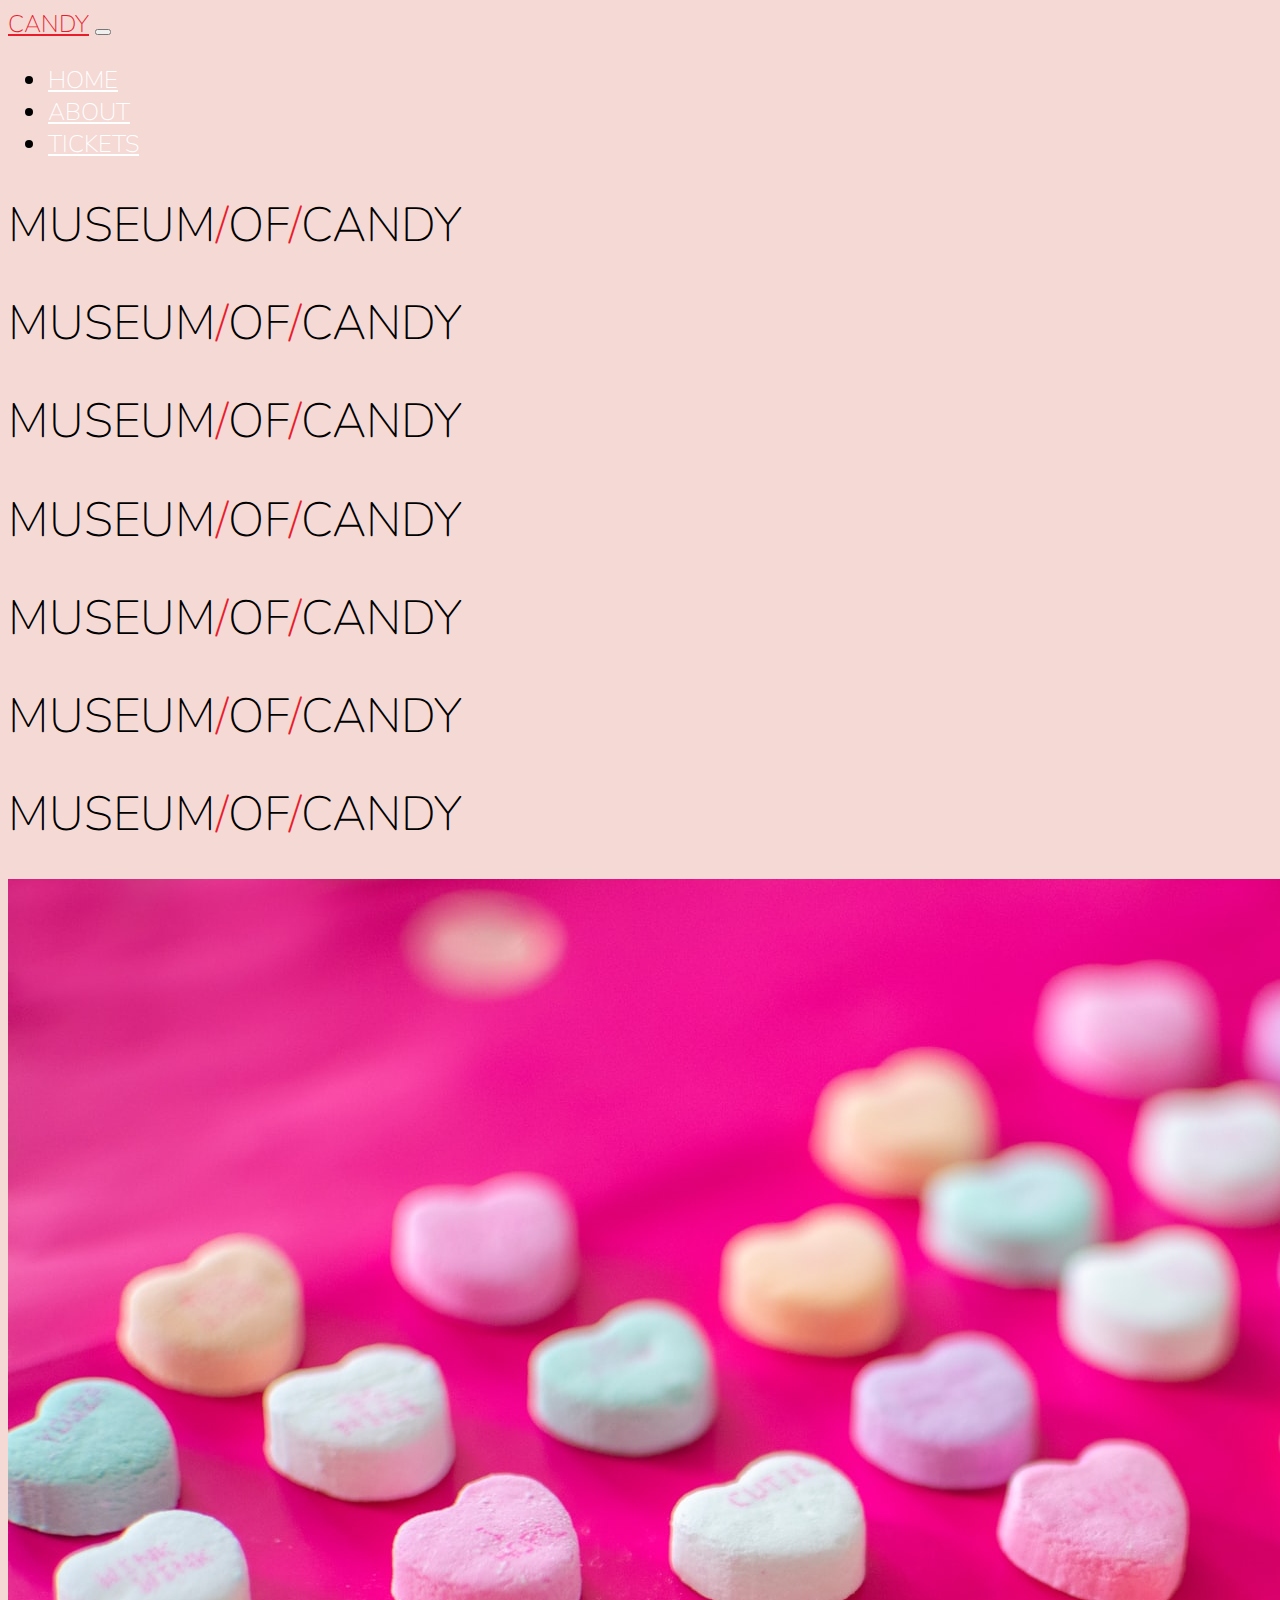
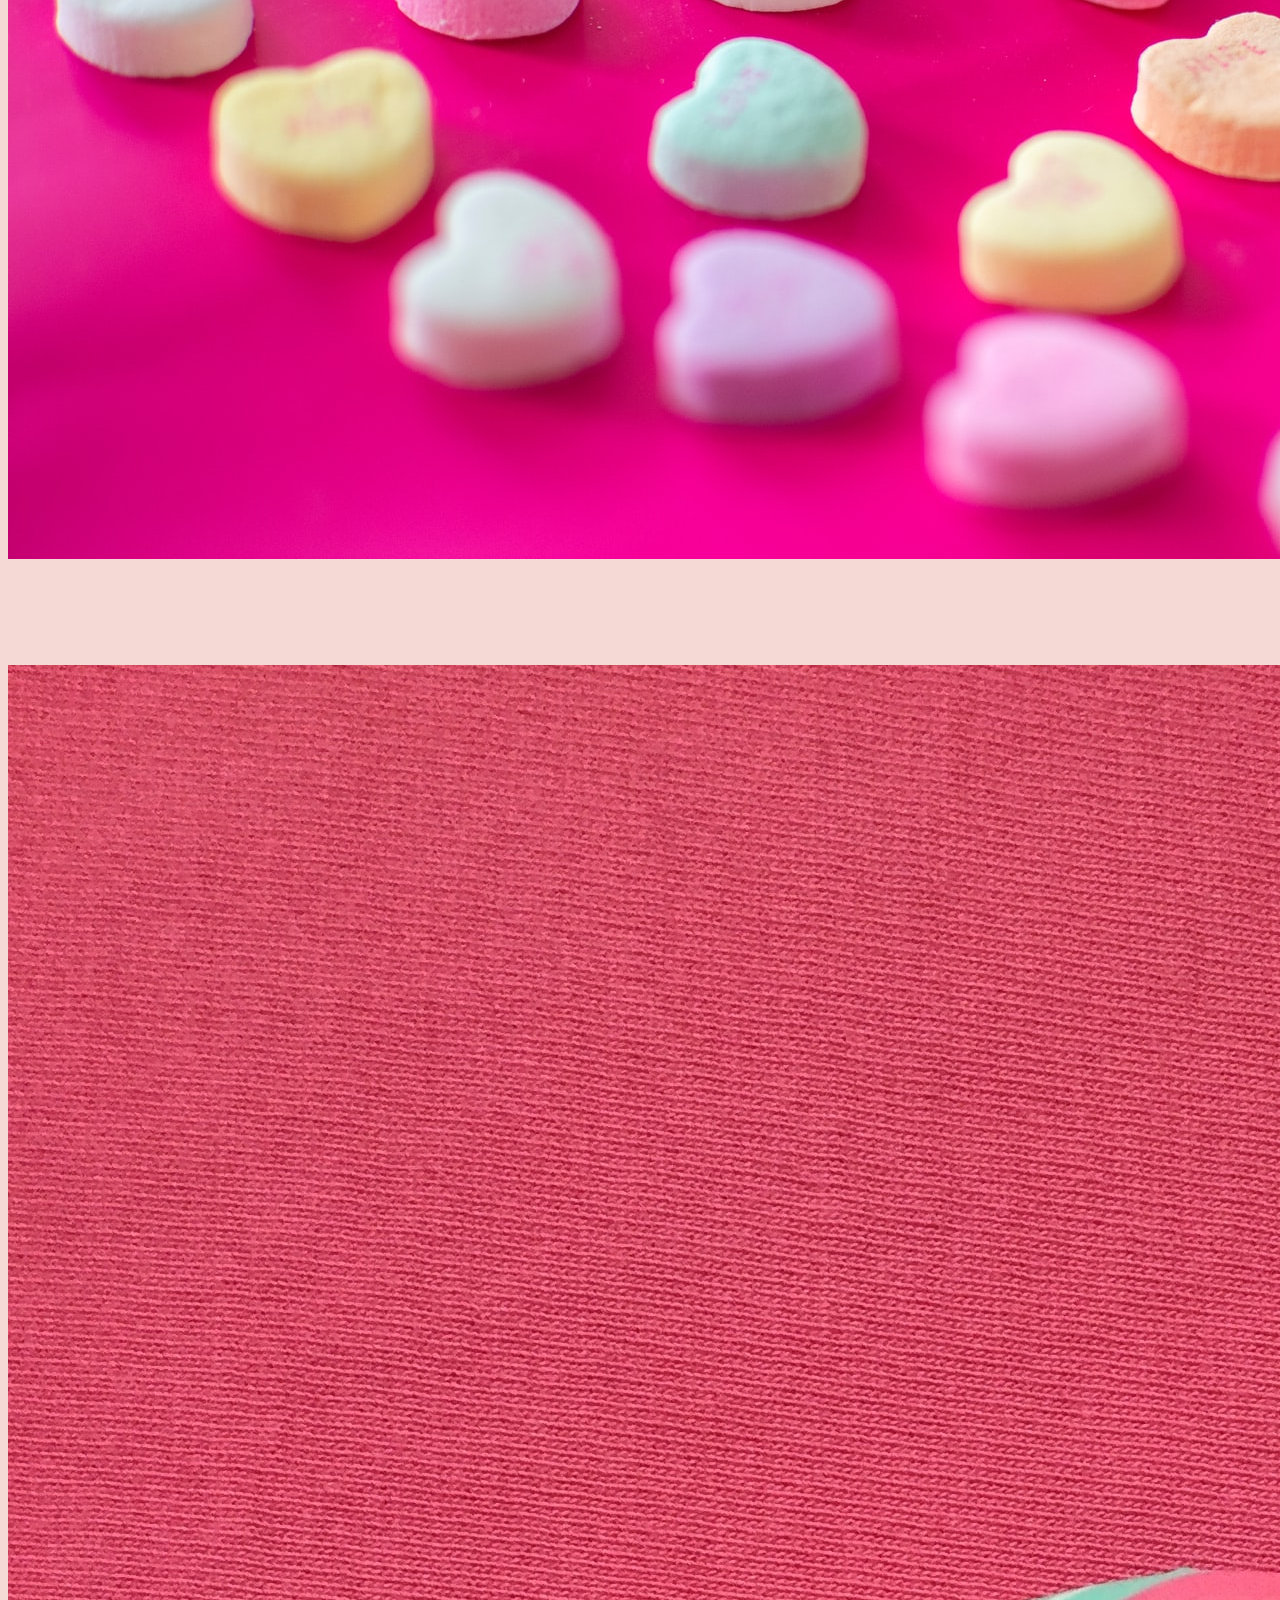
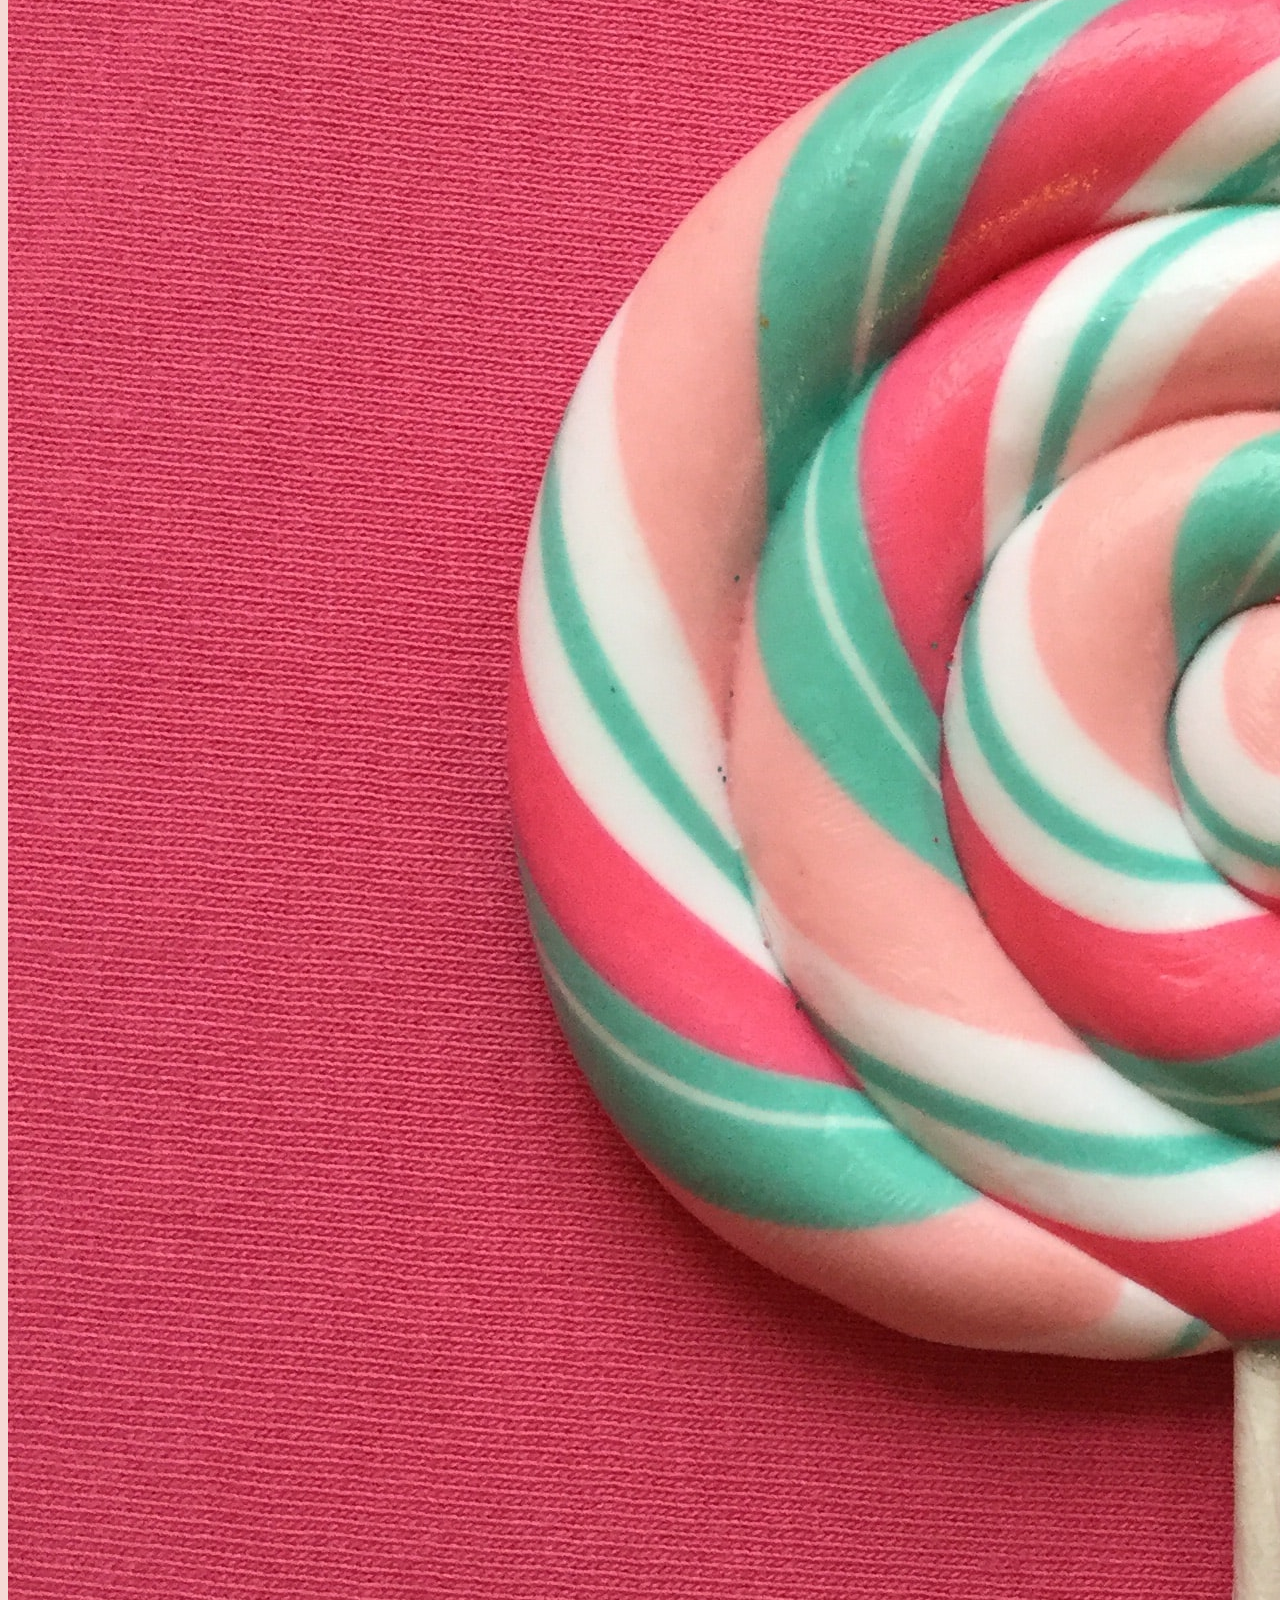
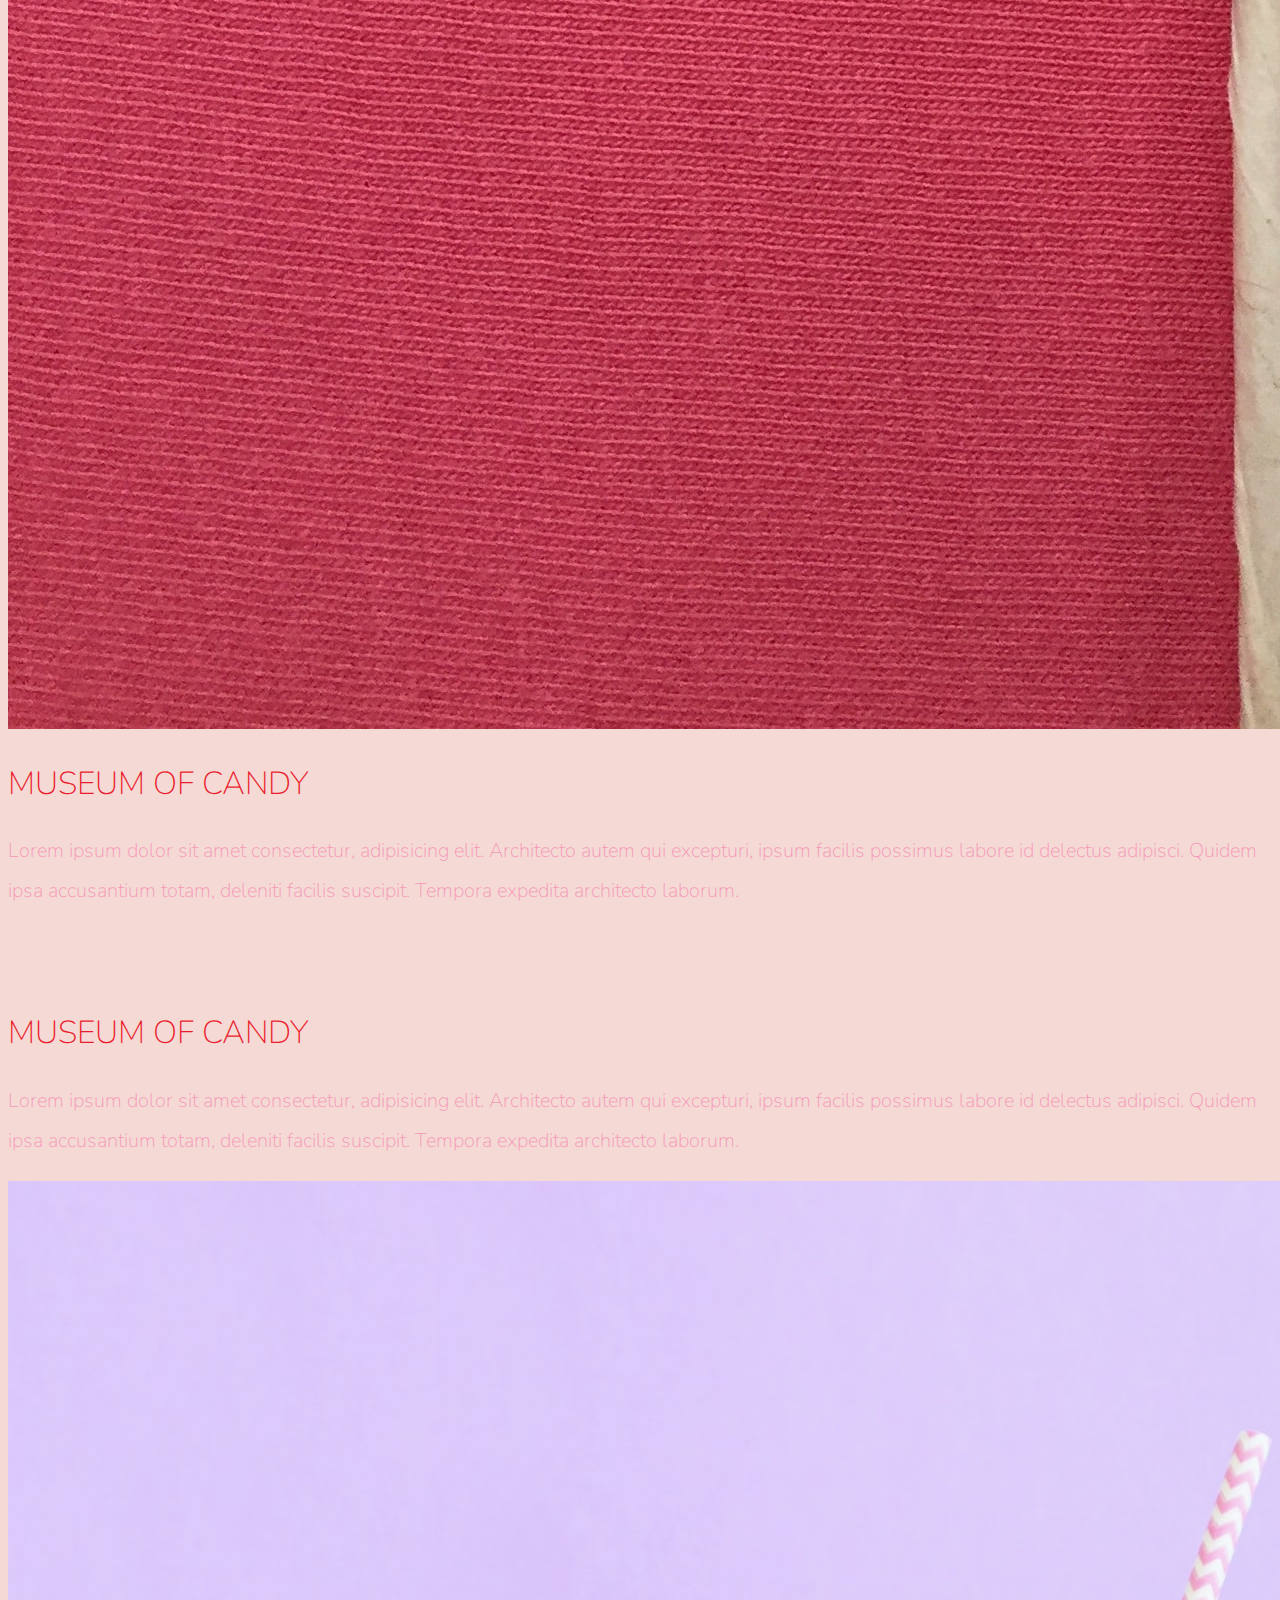
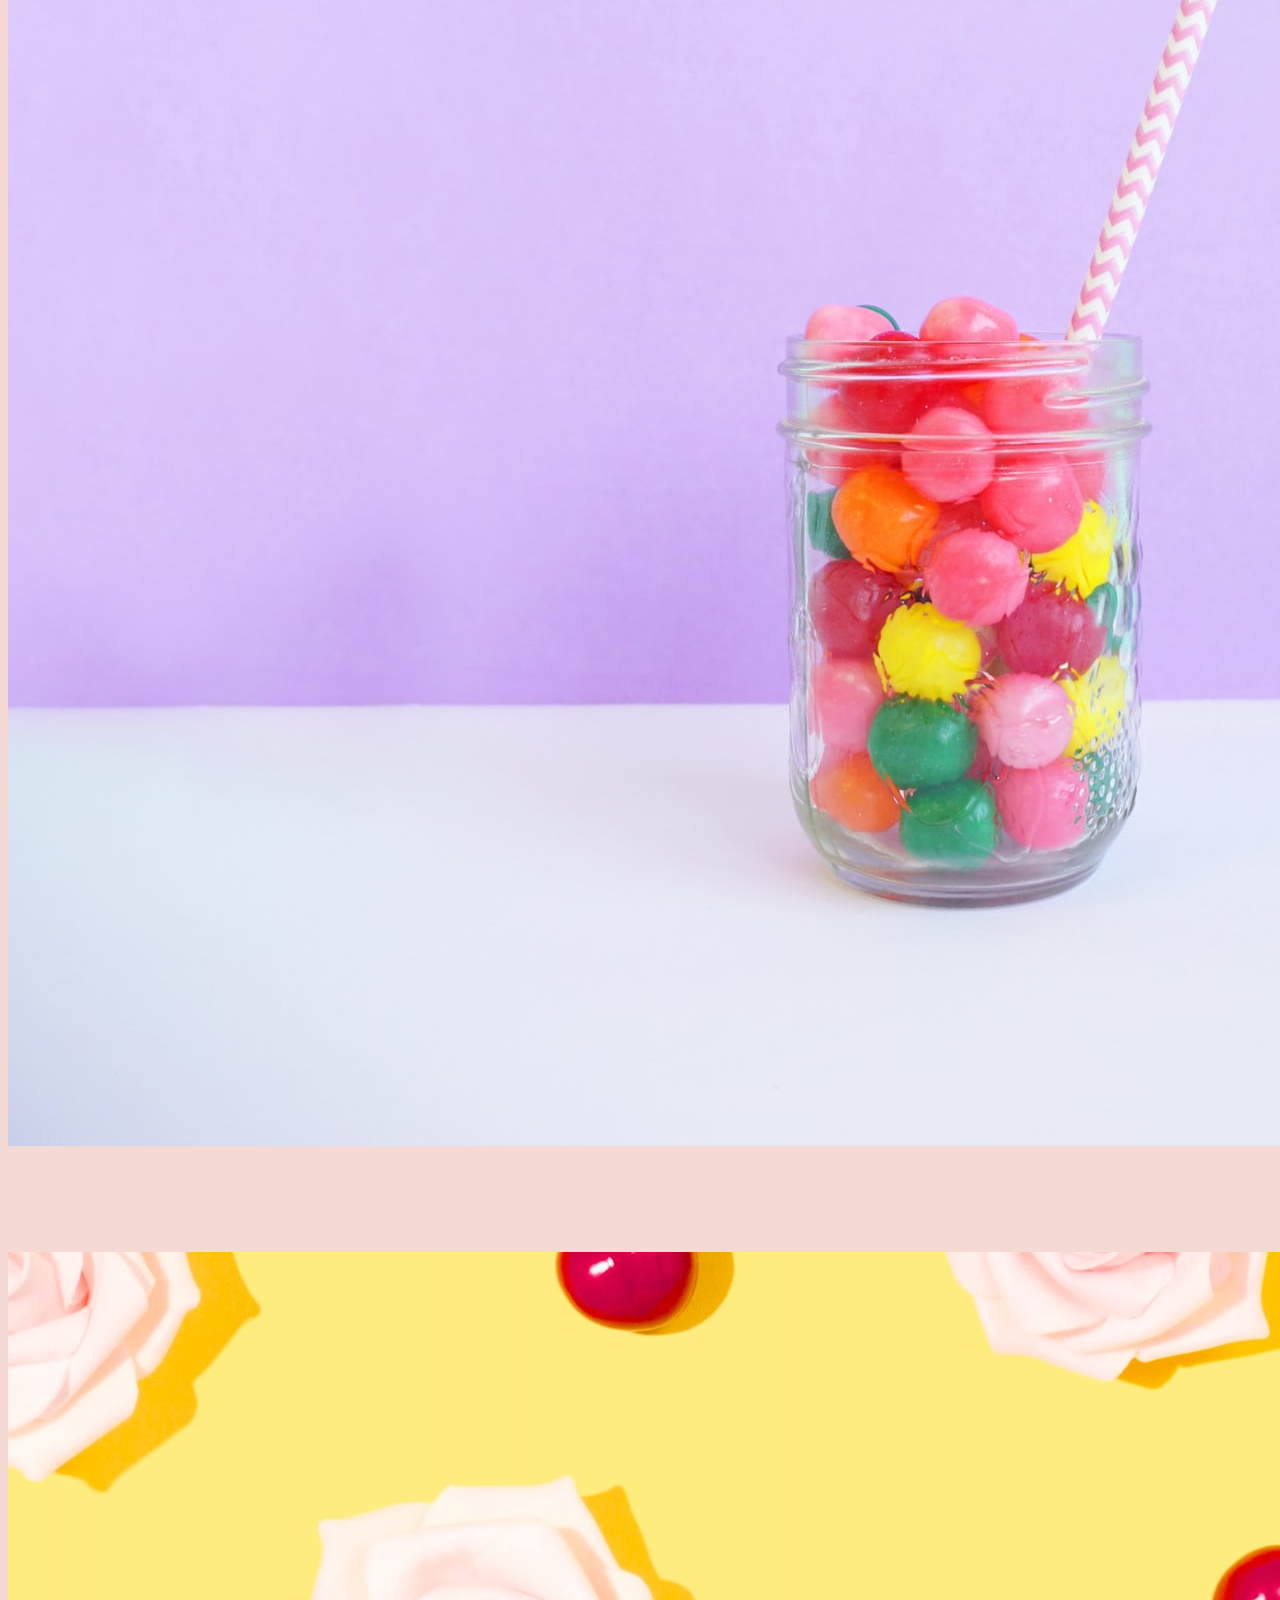
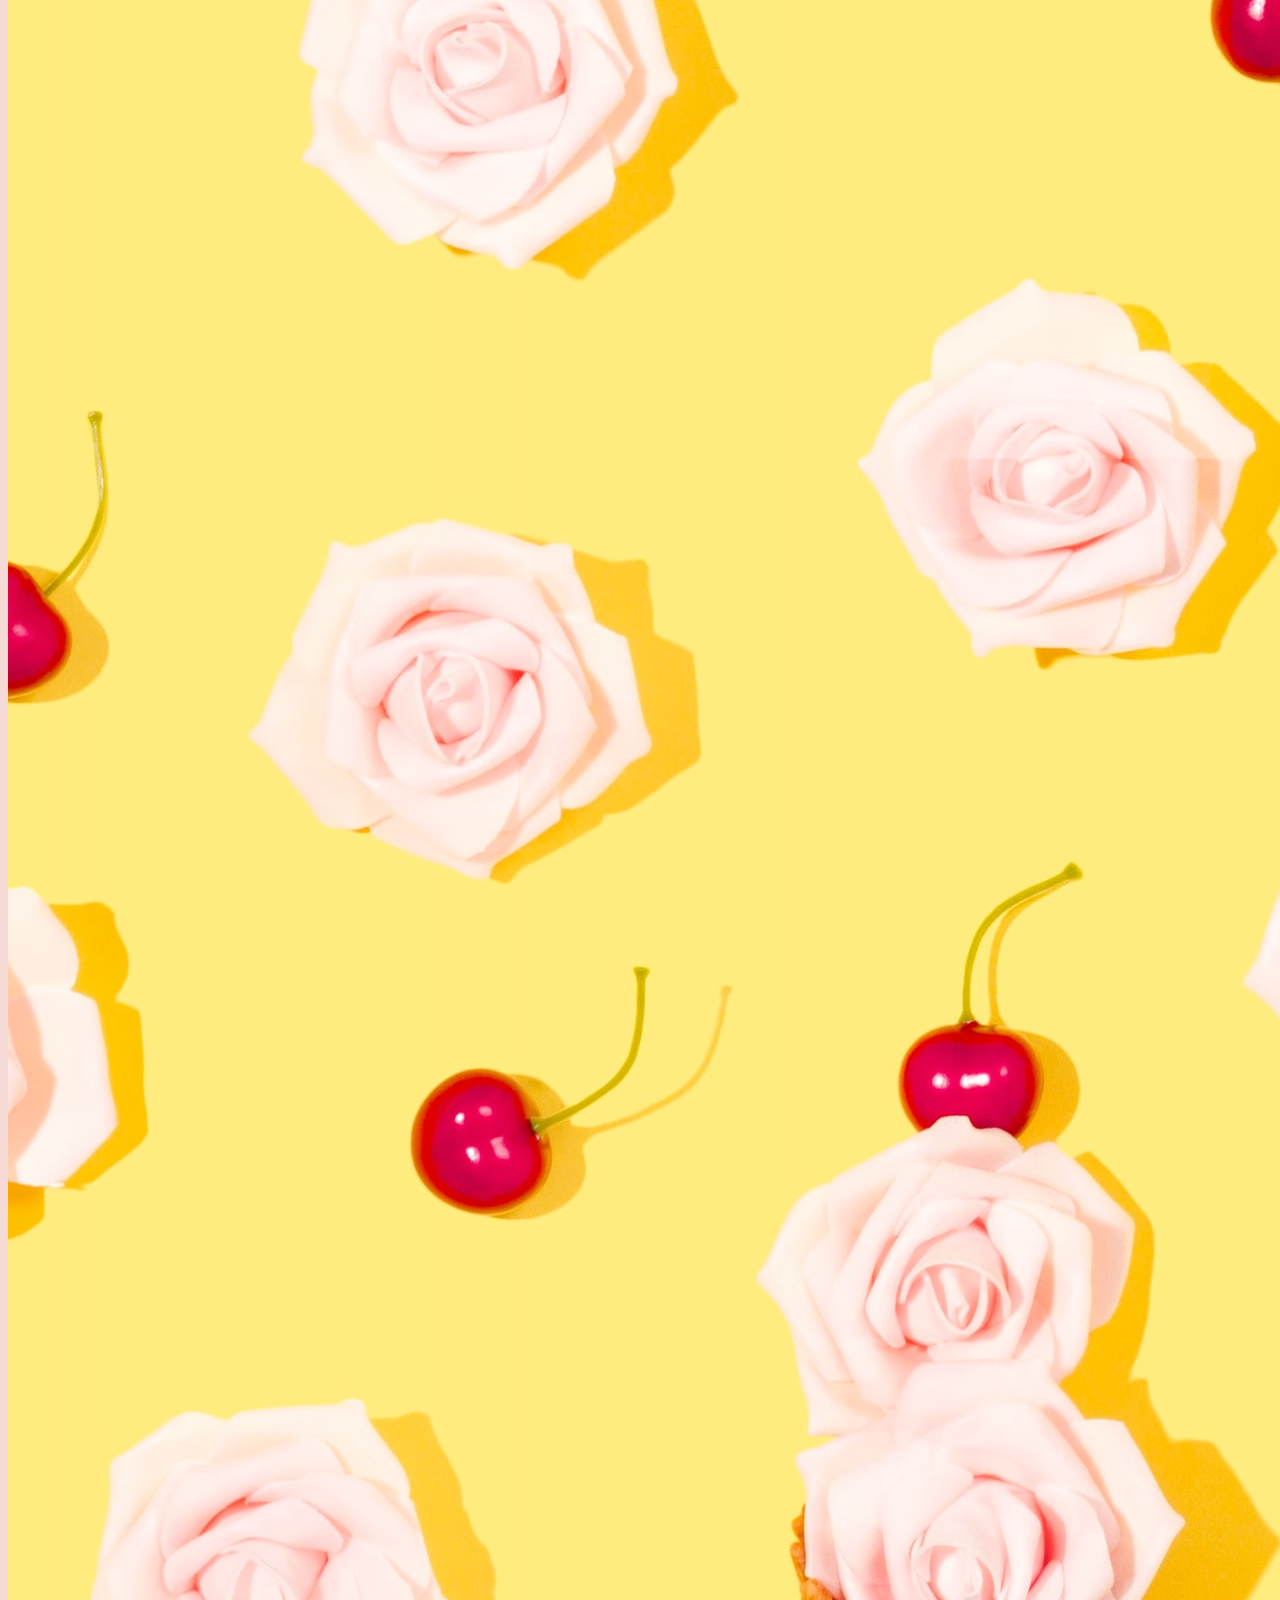
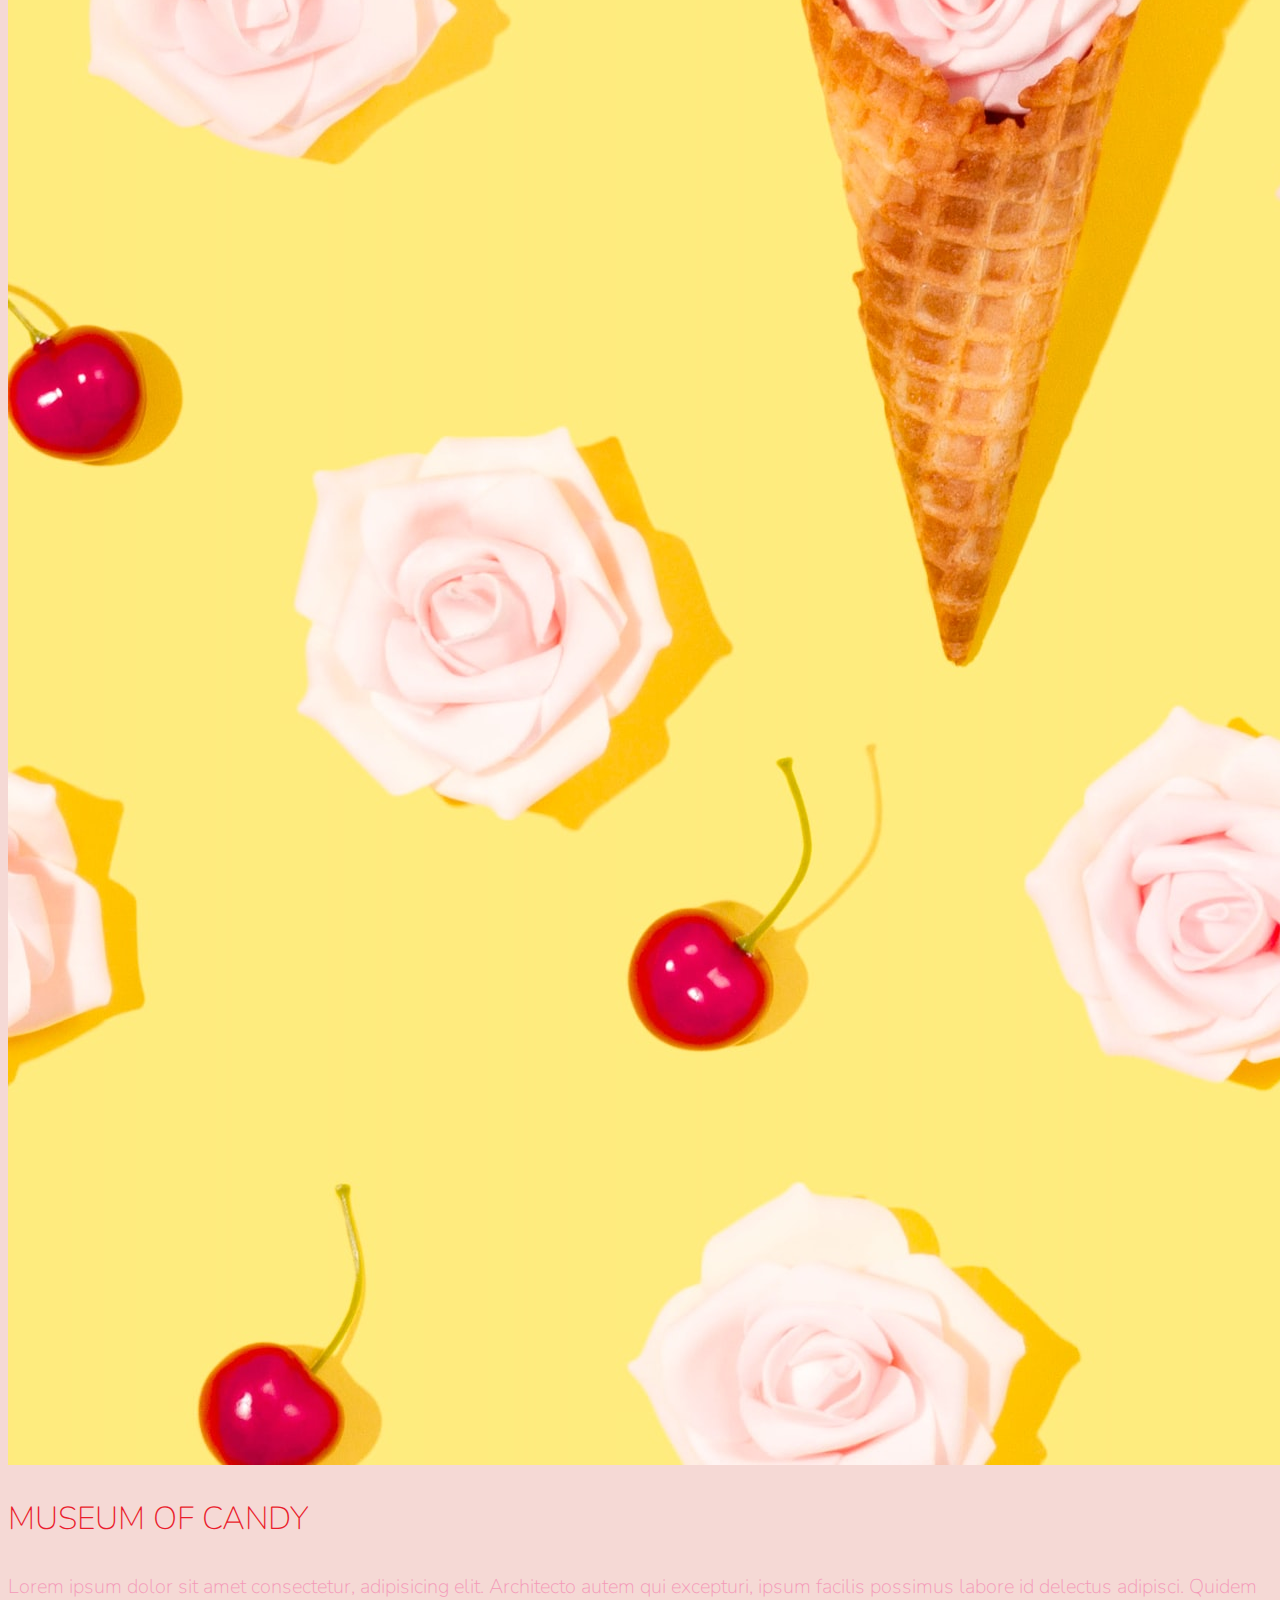
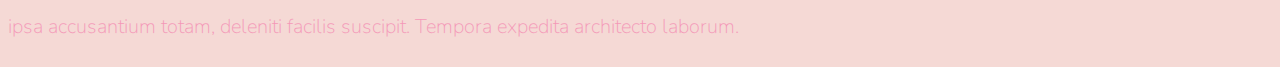
<file: index.html>
<!DOCTYPE html>
<html lang="en">
  <head>
    <meta charset="UTF-8" />
    <meta http-equiv="X-UA-Compatible" content="IE=edge" />
    <meta name="viewport" content="width=device-width, initial-scale=1.0" />
    <link
      href="https://fonts.googleapis.com/css2?family=Nunito+Sans:ital,wght@1,300&family=Nunito:wght@300&display=swap"
      rel="stylesheet"
    />

    <link
      rel="stylesheet"
      href="https://cdn.jsdelivr.net/npm/bootstrap@4.6.2/dist/css/bootstrap.min.css"
      integrity="sha384-xOolHFLEh07PJGoPkLv1IbcEPTNtaed2xpHsD9ESMhqIYd0nLMwNLD69Npy4HI+N"
      crossorigin="anonymous"
    />

    <link rel="stylesheet" href="style.css" />
    <title>museum of candy</title>
  </head>
  <body>
    <nav
      id="mainnavbar"
      class="navbar navbar-expand-md navbar-dark py=0 fixed-top"
    >
      <a class="navbar-brand" href="#">CANDY</a>
      <button
        class="navbar-toggler"
        type="button"
        data-toggle="collapse"
        data-target="#navlinks"
        aria-label="Toggle navigation"
      >
        <span class="navbar-toggler-icon"></span>
      </button>
      <div class="collapse navbar-collapse" id="navlinks">
        <ul class="navbar-nav">
          <li class="nav-item">
            <a class="nav-link" href="#">HOME</a>
          </li>
          <li class="nav-item">
            <a class="nav-link" href="#">ABOUT</a>
          </li>
          <li class="nav-item">
            <a class="nav-link" href="#">TICKETS</a>
          </li>
        </ul>
      </div>
    </nav>
    <section class="container-fluid px-0">
      <div class="row align-items-center">
        <div class="col-lg-6">
          <div
            id="heading"
            class="text-white text-center d-none d-lg-block mt-5"
          >
            <h1 class="">MUSEUM<span>/</span>OF<span>/</span>CANDY</h1>
            <h1 class="">MUSEUM<span>/</span>OF<span>/</span>CANDY</h1>
            <h1 class="">MUSEUM<span>/</span>OF<span>/</span>CANDY</h1>
            <h1 class="">MUSEUM<span>/</span>OF<span>/</span>CANDY</h1>
            <h1 class="">MUSEUM<span>/</span>OF<span>/</span>CANDY</h1>
            <h1 class="">MUSEUM<span>/</span>OF<span>/</span>CANDY</h1>
            <h1 class="">MUSEUM<span>/</span>OF<span>/</span>CANDY</h1>
          </div>
        </div>
        <div class="col-lg-6">
          <img class="img-fluid" src="first.jpg" alt="" />
        </div>
      </div>
    </section>

    <section class="container-fluid px-0">
      <div class="row align-items-center content">
        <div class="col-md-6 order-2 order-md-1">
          <img src="second.jpg" alt="" class="img-fluid" />
        </div>
        <div class="col-md-6 text-center order-1 order-md-2">
          <div class="row justify-content-center">
            <div class="col-10 col-lg-8 Tempora">
              <h2>MUSEUM OF CANDY</h2>
              <p>
                Lorem ipsum dolor sit amet consectetur, adipisicing elit.
                Architecto autem qui excepturi, ipsum facilis possimus labore id
                delectus adipisci. Quidem ipsa accusantium totam, deleniti
                facilis suscipit. Tempora expedita architecto laborum.
              </p>
            </div>
          </div>
        </div>
      </div>

      <div class="row align-items-center content">
        <div class="col-md-6 text-center">
          <div class="row justify-content-center">
            <div class="col-10 col-lg-8 Tempora">
              <h2>MUSEUM OF CANDY</h2>
              <p>
                Lorem ipsum dolor sit amet consectetur, adipisicing elit.
                Architecto autem qui excepturi, ipsum facilis possimus labore id
                delectus adipisci. Quidem ipsa accusantium totam, deleniti
                facilis suscipit. Tempora expedita architecto laborum.
              </p>
            </div>
          </div>
        </div>
        <div class="col-md-6">
          <img src="third.jpg" alt="" class="img-fluid" />
        </div>
      </div>

      <div class="row align-items-center content">
        <div class="col-md-6 order-2 order-md-1">
          <img src="fourth.jpg" alt="" class="img-fluid" />
        </div>
        <div class="col-md-6 text-center order-1 order-md-2">
          <div class="row justify-content-center">
            <div class="col-10 col-lg-8 Tempora">
              <h2>MUSEUM OF CANDY</h2>
              <p>
                Lorem ipsum dolor sit amet consectetur, adipisicing elit.
                Architecto autem qui excepturi, ipsum facilis possimus labore id
                delectus adipisci. Quidem ipsa accusantium totam, deleniti
                facilis suscipit. Tempora expedita architecto laborum.
              </p>
            </div>
          </div>
        </div>
      </div>
    </section>

    <script
      src="https://cdn.jsdelivr.net/npm/jquery@3.5.1/dist/jquery.slim.min.js"
      integrity="sha384-DfXdz2htPH0lsSSs5nCTpuj/zy4C+OGpamoFVy38MVBnE+IbbVYUew+OrCXaRkfj"
      crossorigin="anonymous"
    ></script>
    <script
      src="https://cdn.jsdelivr.net/npm/popper.js@1.16.1/dist/umd/popper.min.js"
      integrity="sha384-9/reFTGAW83EW2RDu2S0VKaIzap3H66lZH81PoYlFhbGU+6BZp6G7niu735Sk7lN"
      crossorigin="anonymous"
    ></script>
    <script
      src="https://cdn.jsdelivr.net/npm/bootstrap@4.6.2/dist/js/bootstrap.min.js"
      integrity="sha384-+sLIOodYLS7CIrQpBjl+C7nPvqq+FbNUBDunl/OZv93DB7Ln/533i8e/mZXLi/P+"
      crossorigin="anonymous"
    ></script>
  </body>
</html>
</file>
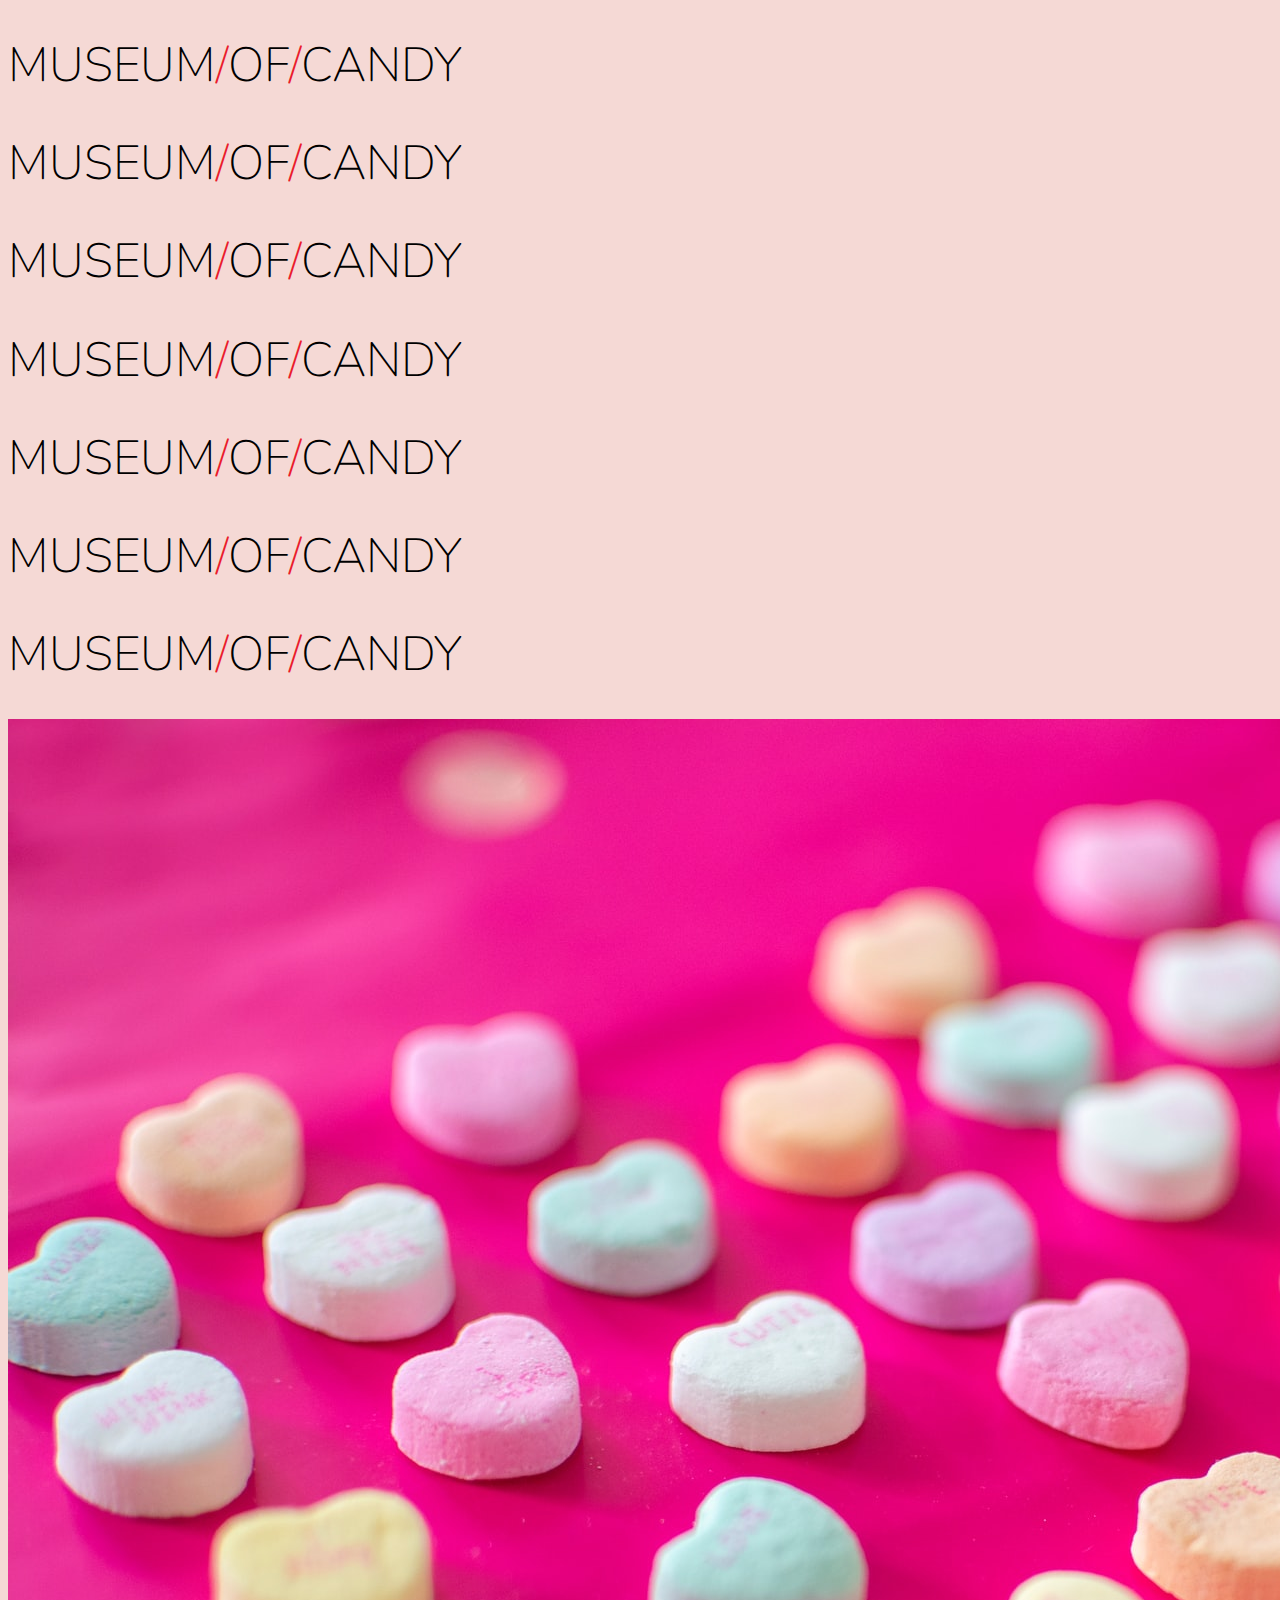
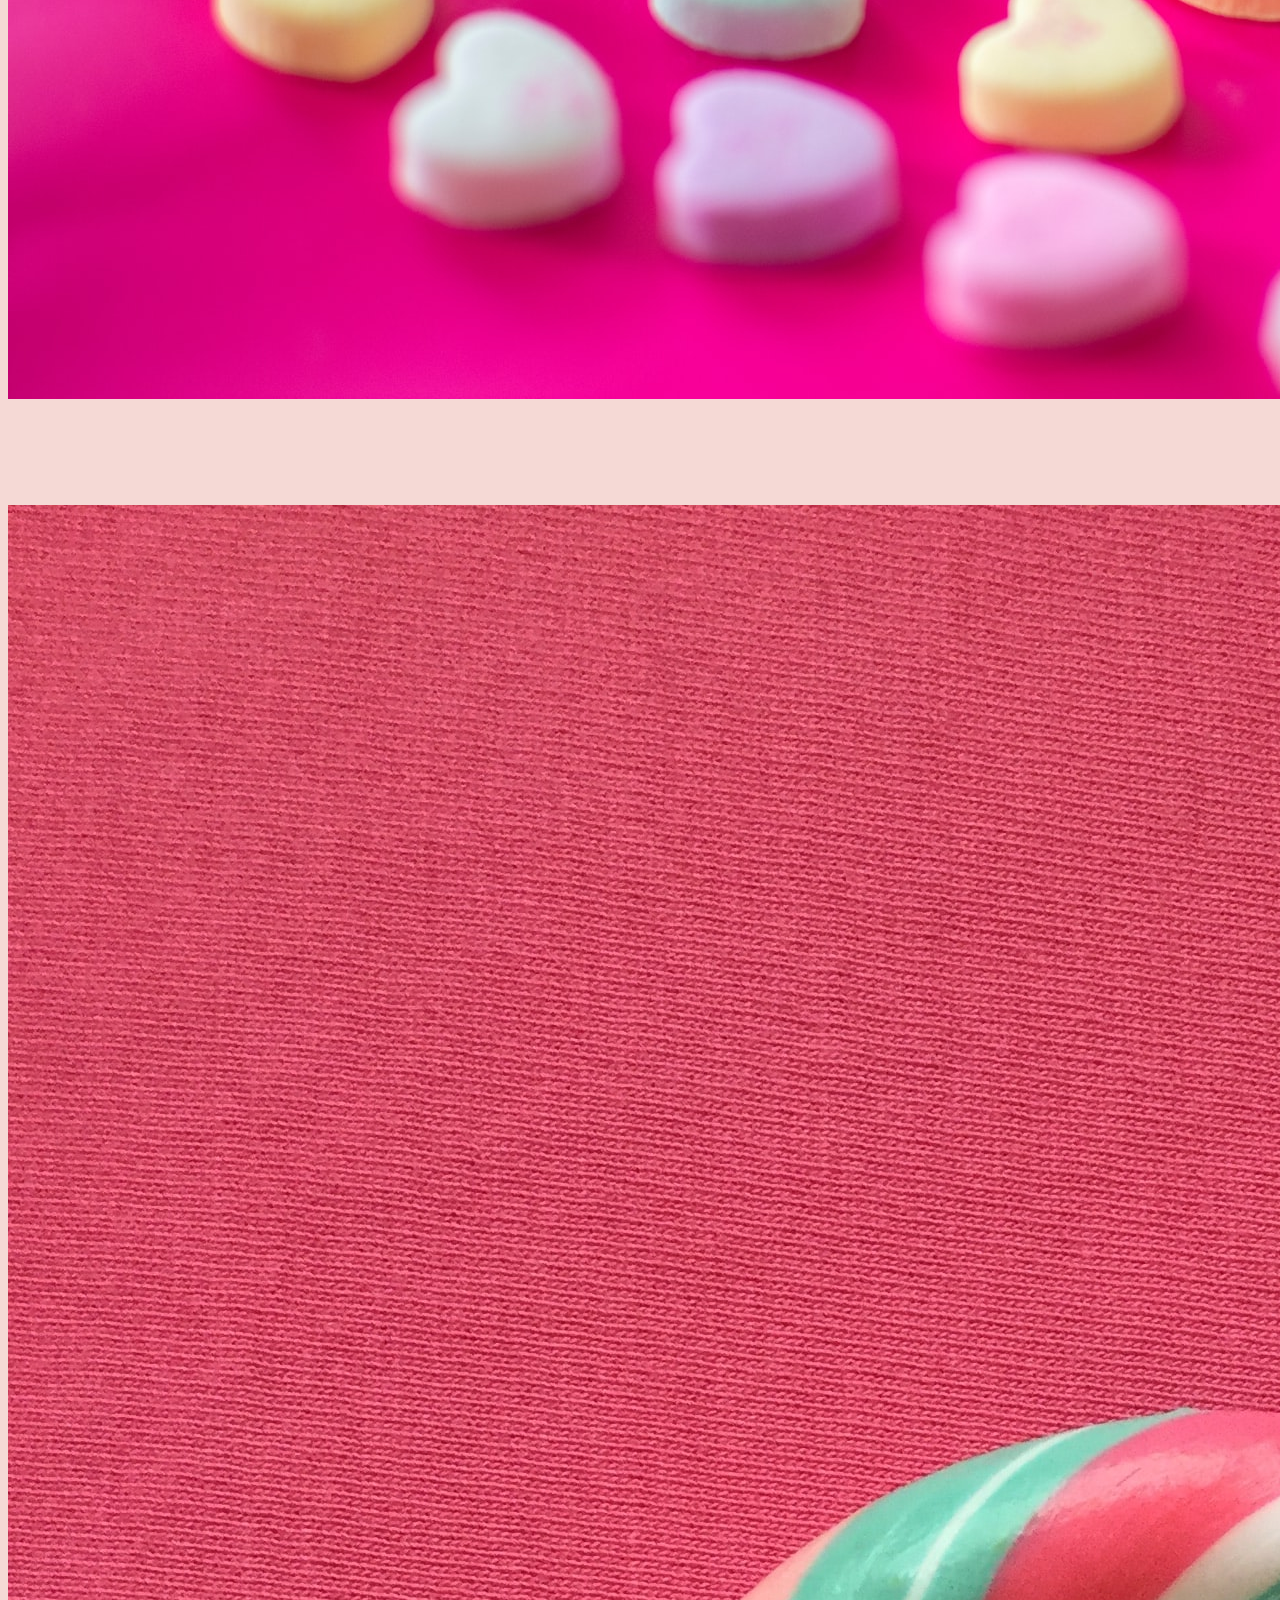
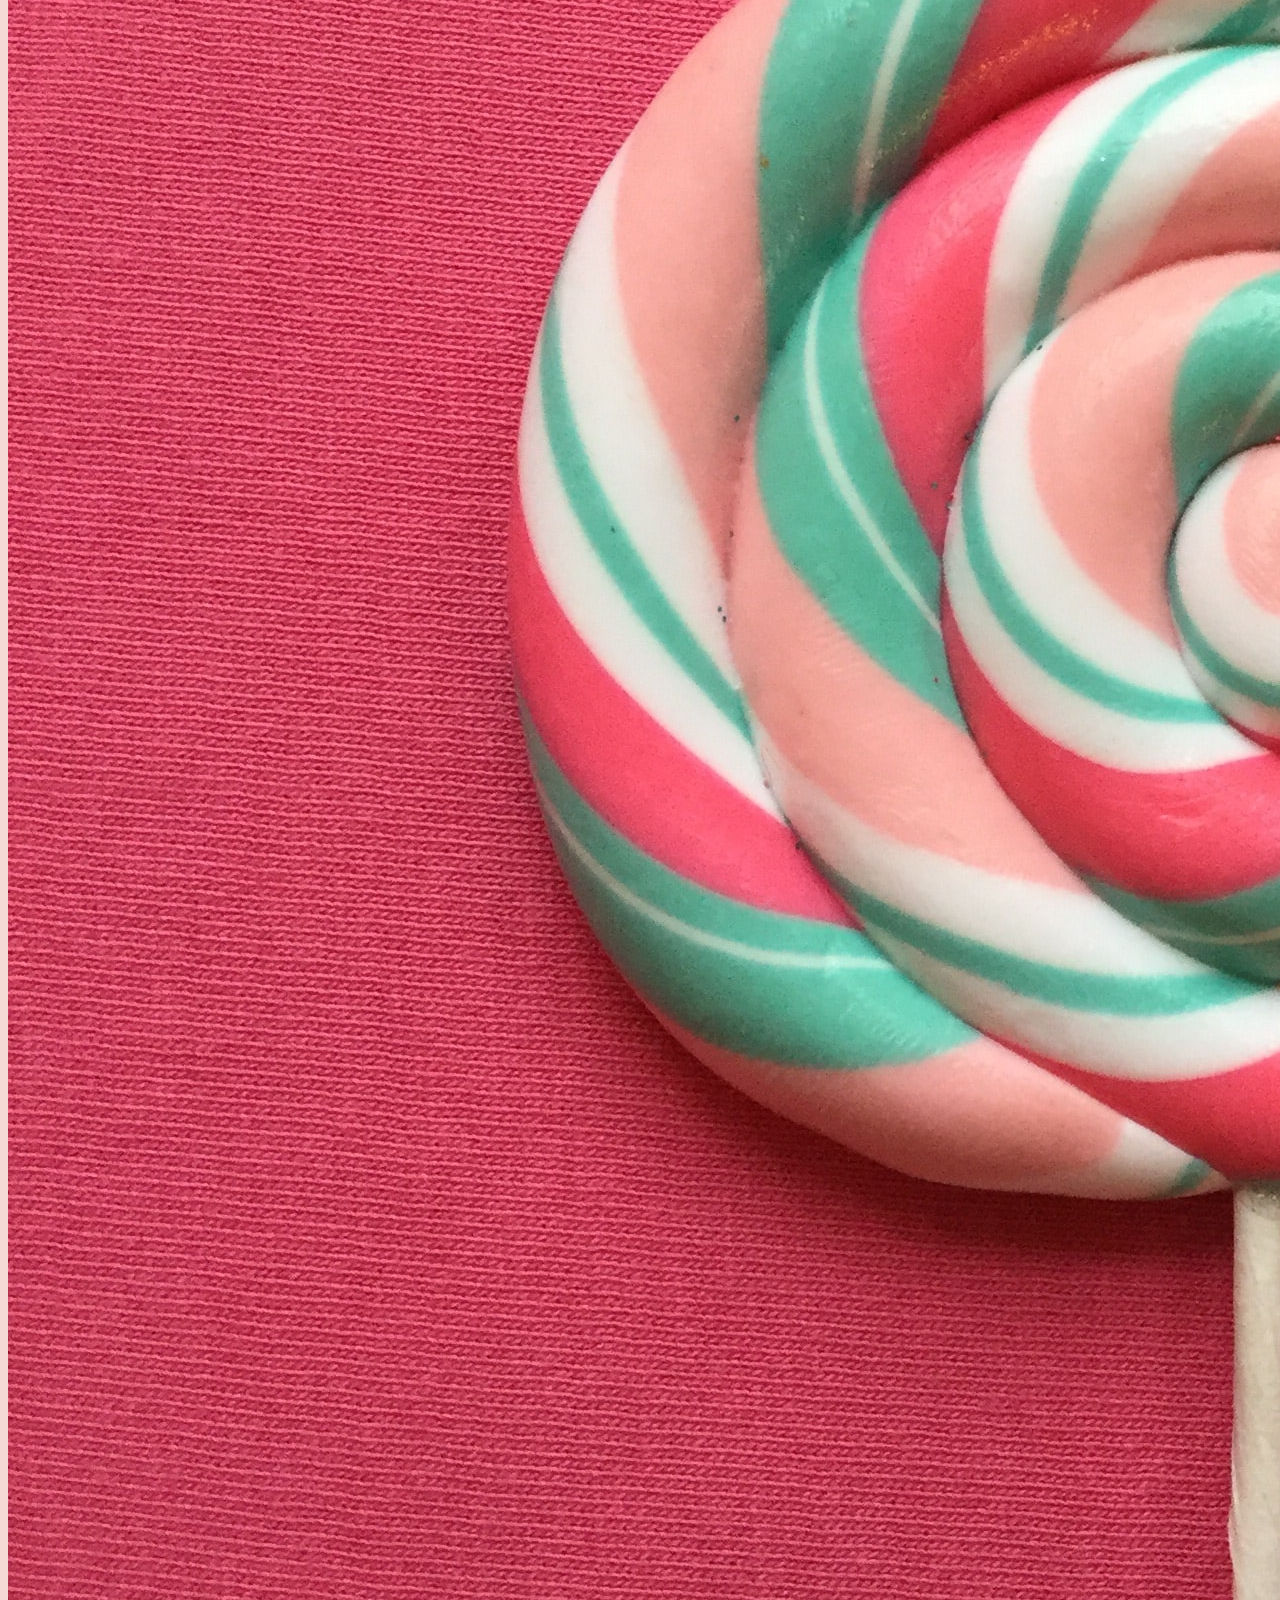
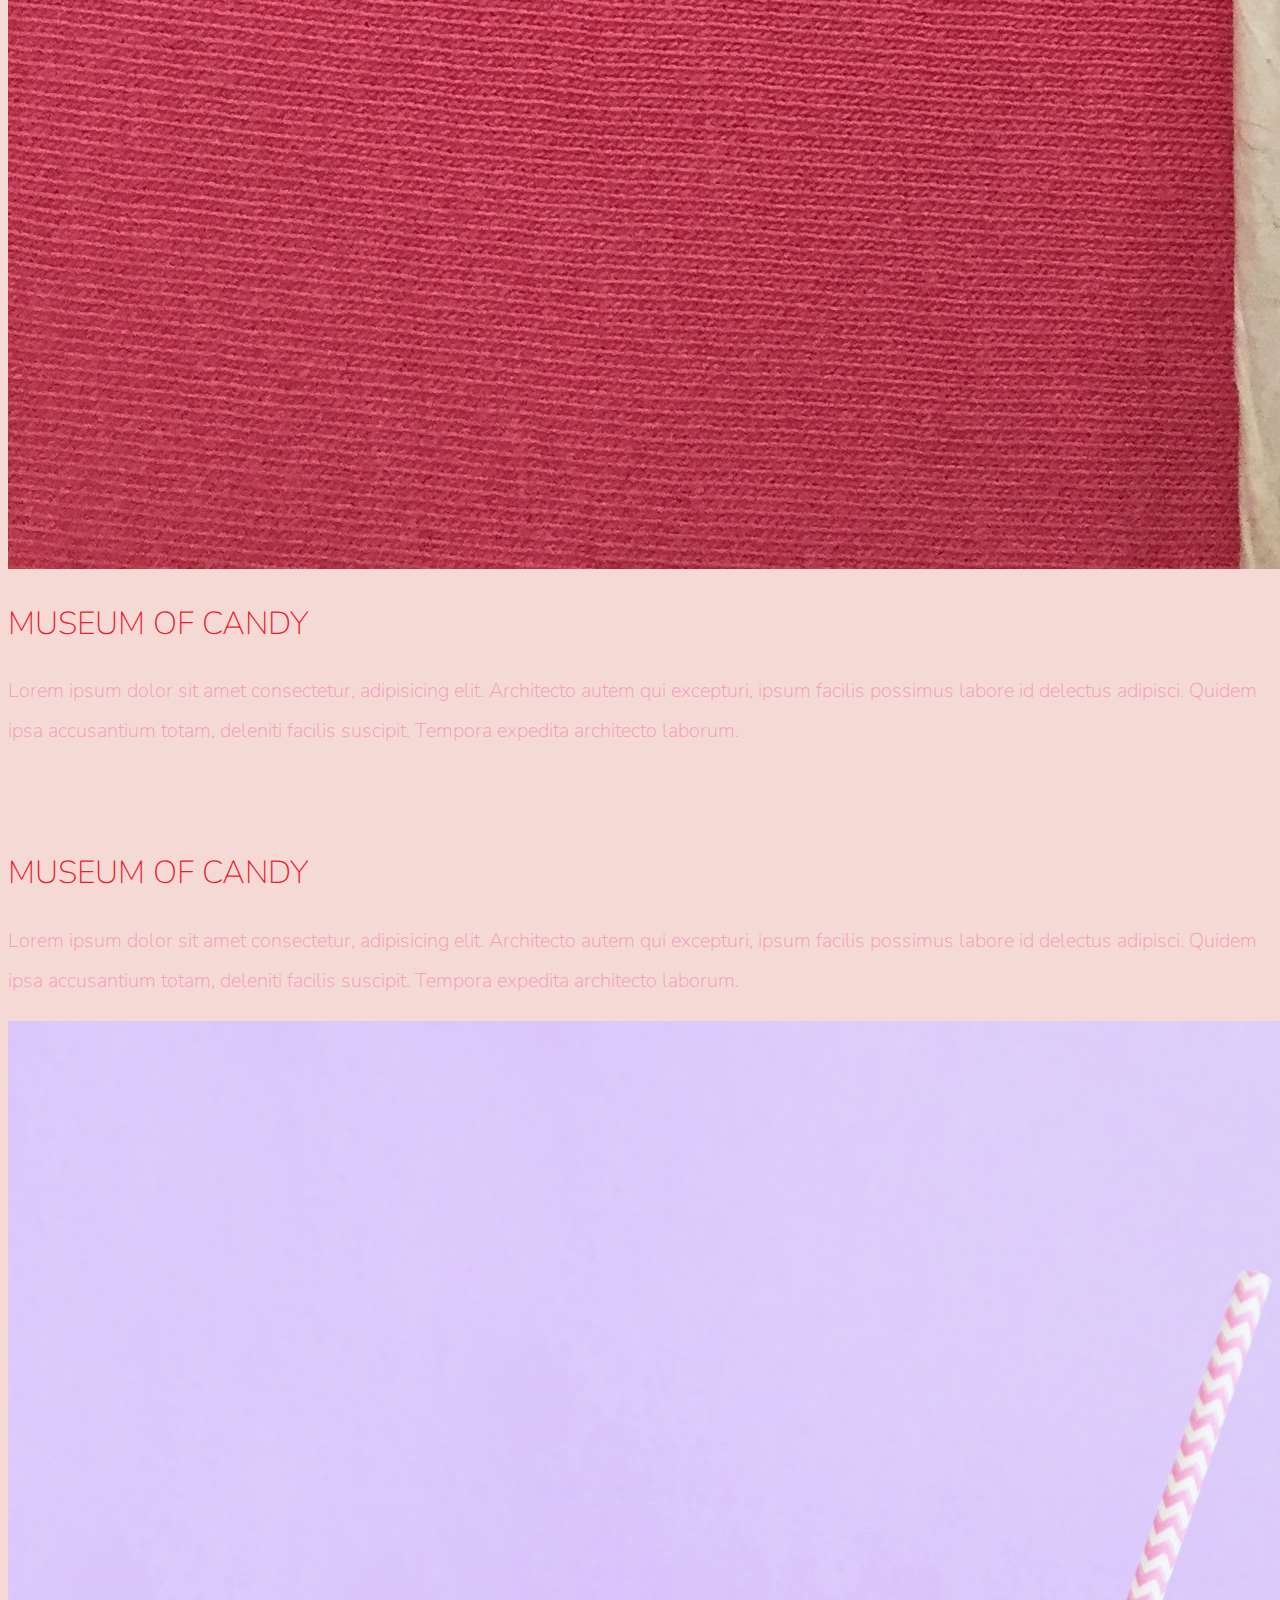
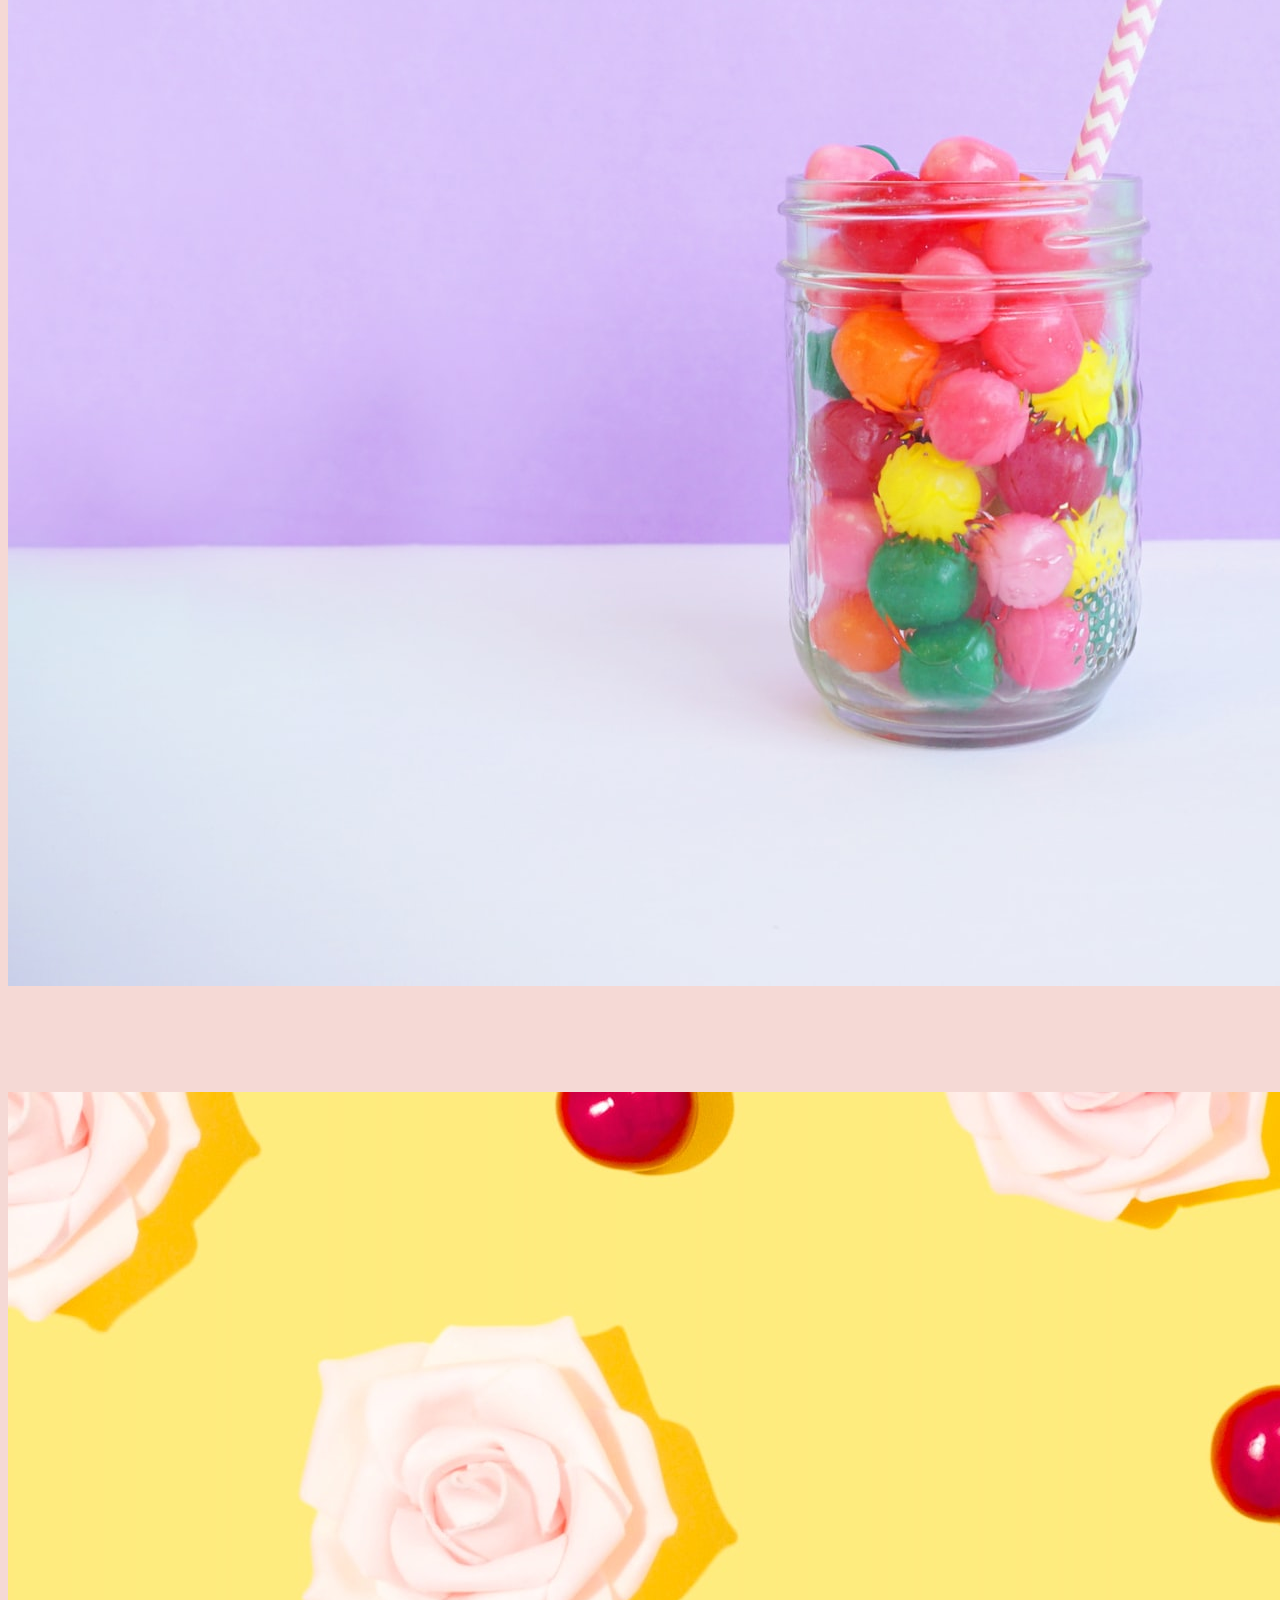
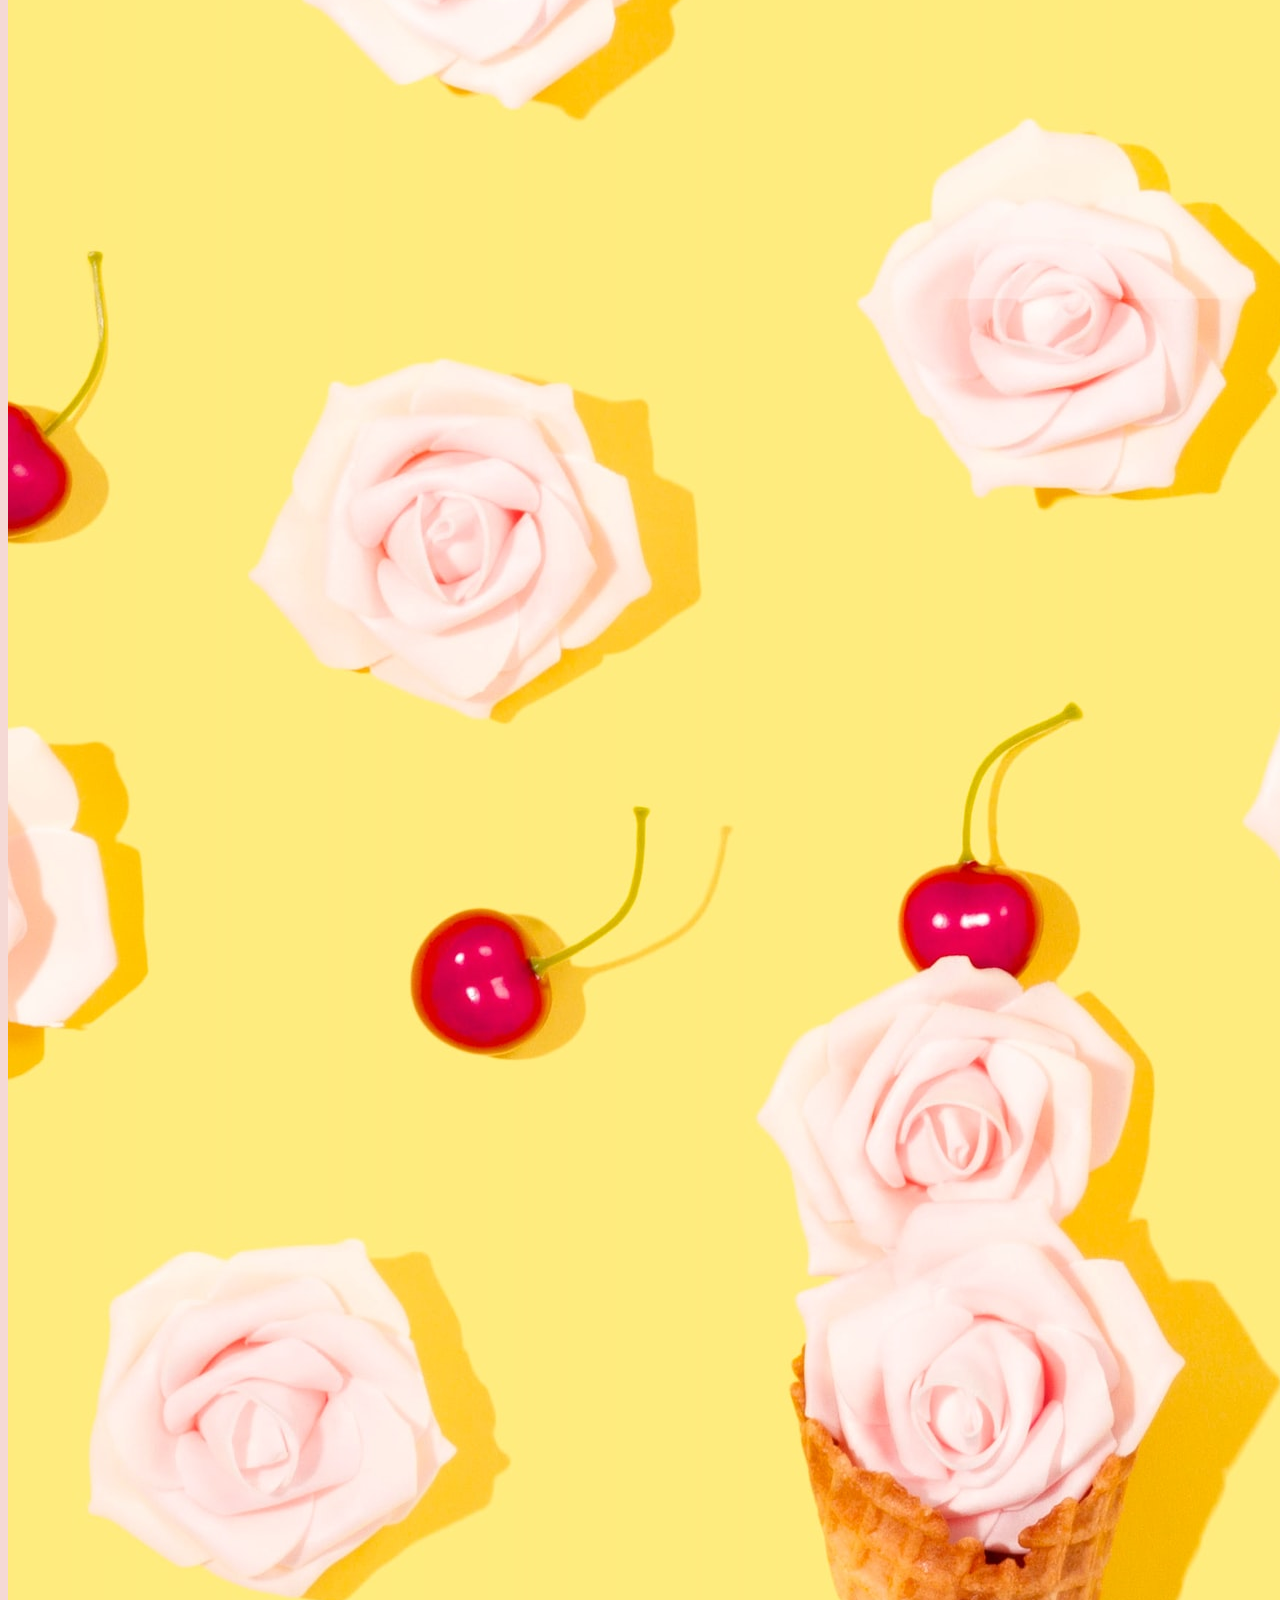
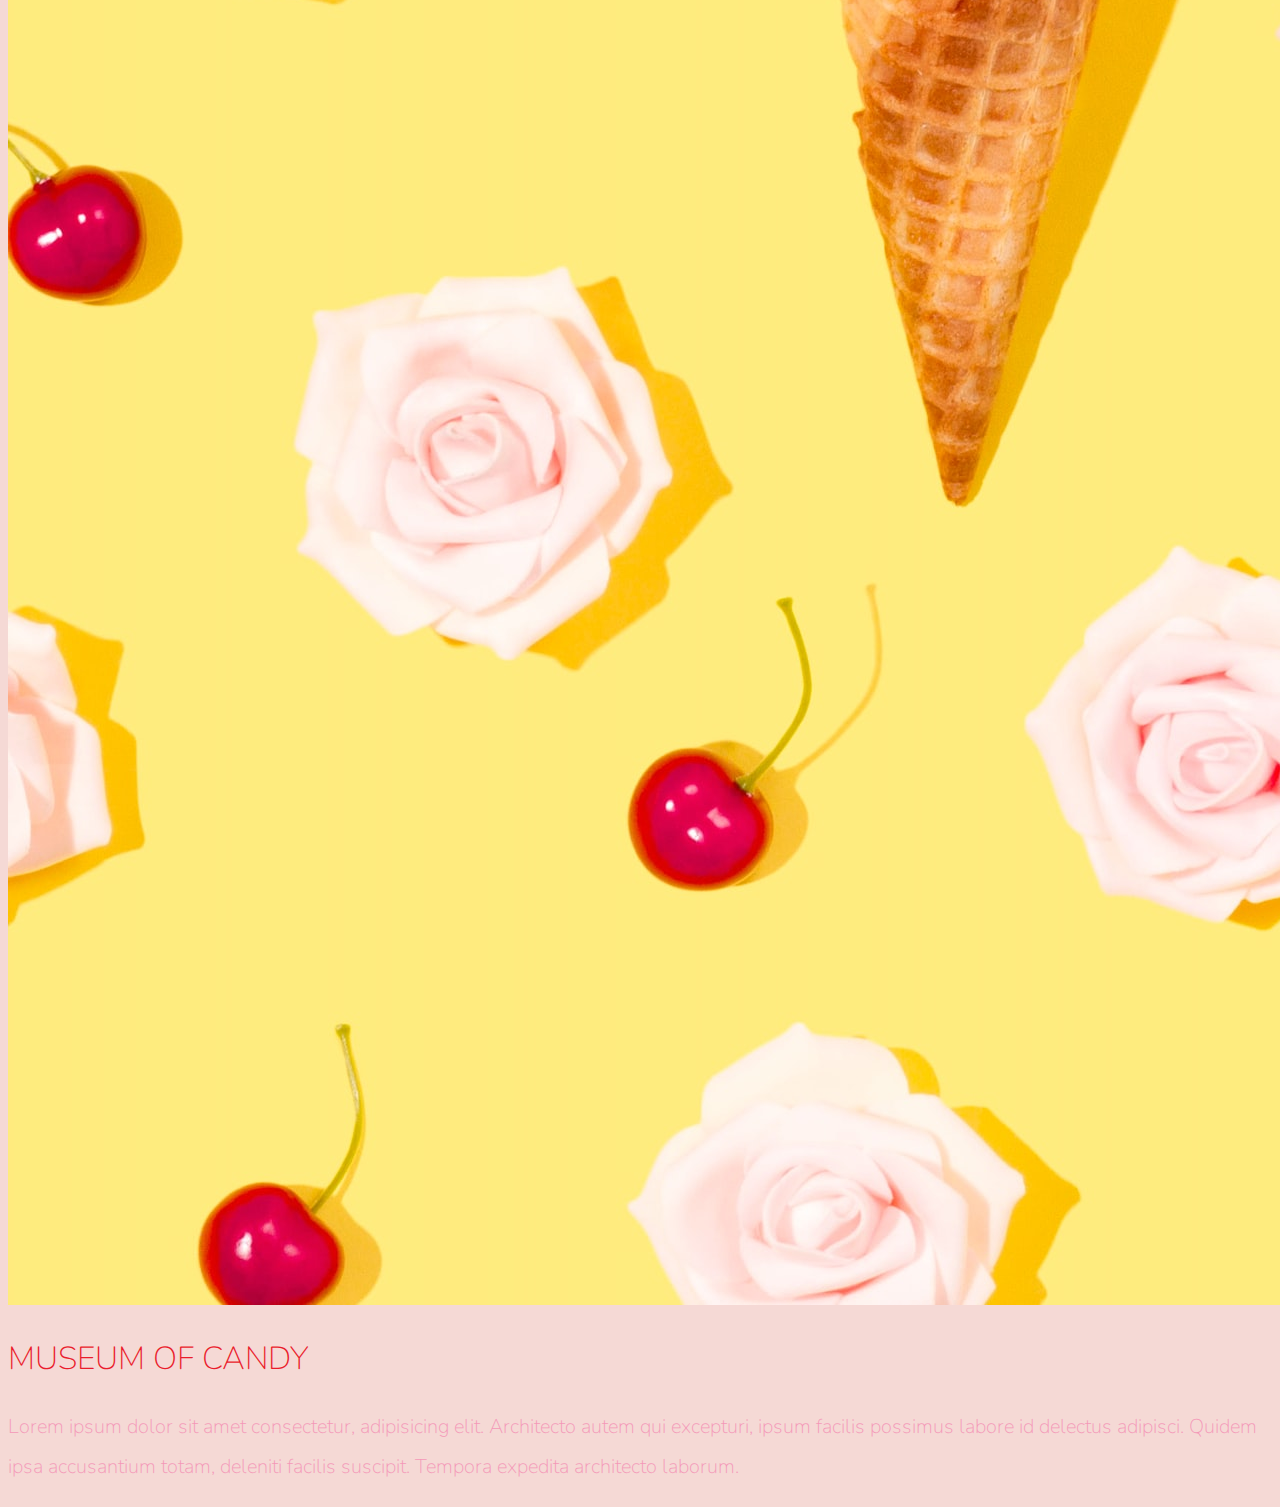
<file: help.html>
<!DOCTYPE html>
<html lang="en">
  <head>
    <meta charset="UTF-8" />
    <meta http-equiv="X-UA-Compatible" content="IE=edge" />
    <meta name="viewport" content="width=device-width, initial-scale=1.0" />
    <link
      href="https://fonts.googleapis.com/css2?family=Nunito+Sans:ital,wght@1,300&family=Nunito:wght@300&display=swap"
      rel="stylesheet"
    />

    <link
      rel="stylesheet"
      href="https://cdn.jsdelivr.net/npm/bootstrap@4.6.2/dist/css/bootstrap.min.css"
      integrity="sha384-xOolHFLEh07PJGoPkLv1IbcEPTNtaed2xpHsD9ESMhqIYd0nLMwNLD69Npy4HI+N"
      crossorigin="anonymous"
    />

    <style>
      body {
    background-color: #f5d9d5;
    font-family: "nunito", sans-serif;
}
.Tempora h2 {
    color: #ea1c2c;
    font-weight: 100;
    font-size: 2rem;

}
.Tempora p {
    color: #f498b8;
    font-weight: 100;
    line-height: 2;
    font-size: 1.25em;
}
.content {
    margin-top: 100px;
}
#mainnavbar {
    font-size: 1.5rem;
    font-weight: 100;
}
#mainnavbar .nav-link {
    color: white;
}
#mainnavbar .nav-link:hover {
    color: #ea1c2c;
}
#mainnavbar .navbar-brand {
    color: #ea1c2c;
    font-size: 1.5rem;
}
#heading span {
    color: #ea1c2c;
}
#heading h1 {
     font-weight: 100;
     font-size: 3rem;
}
@media (max-width: 1200px)
{
    #heading h1 {
        font-weight: 100;
        font-size: 2rem;

    }
}

    </style>
    <title>museum of candy</title>
  </head>
  <body>
    <section class="container-fluid px-0">
      <div class="row align-items-center">
        <div class="col-lg-6">
          <div
            id="heading"
            class="text-white text-center d-none d-lg-block mt-5"
          >
            <h1 class="">MUSEUM<span>/</span>OF<span>/</span>CANDY</h1>
            <h1 class="">MUSEUM<span>/</span>OF<span>/</span>CANDY</h1>
            <h1 class="">MUSEUM<span>/</span>OF<span>/</span>CANDY</h1>
            <h1 class="">MUSEUM<span>/</span>OF<span>/</span>CANDY</h1>
            <h1 class="">MUSEUM<span>/</span>OF<span>/</span>CANDY</h1>
            <h1 class="">MUSEUM<span>/</span>OF<span>/</span>CANDY</h1>
            <h1 class="">MUSEUM<span>/</span>OF<span>/</span>CANDY</h1>
          </div>
        </div>
        <div class="col-lg-6">
          <img class="img-fluid" src="first.jpg" alt="" />
        </div>
      </div>
    </section>

    <section class="container-fluid px-0">
      <div class="row align-items-center content">
        <div class="col-md-6 order-2 order-md-1">
          <img src="second.jpg" alt="" class="img-fluid" />
        </div>
        <div class="col-md-6 text-center order-1 order-md-2">
          <div class="row justify-content-center">
            <div class="col-10 col-lg-8 Tempora">
              <h2>MUSEUM OF CANDY</h2>
              <p>
                Lorem ipsum dolor sit amet consectetur, adipisicing elit.
                Architecto autem qui excepturi, ipsum facilis possimus labore id
                delectus adipisci. Quidem ipsa accusantium totam, deleniti
                facilis suscipit. Tempora expedita architecto laborum.
              </p>
            </div>
          </div>
        </div>
      </div>

      <div class="row align-items-center content">
        <div class="col-md-6 text-center">
          <div class="row justify-content-center">
            <div class="col-10 col-lg-8 Tempora">
              <h2>MUSEUM OF CANDY</h2>
              <p>
                Lorem ipsum dolor sit amet consectetur, adipisicing elit.
                Architecto autem qui excepturi, ipsum facilis possimus labore id
                delectus adipisci. Quidem ipsa accusantium totam, deleniti
                facilis suscipit. Tempora expedita architecto laborum.
              </p>
            </div>
          </div>
        </div>
        <div class="col-md-6">
          <img src="third.jpg" alt="" class="img-fluid" />
        </div>
      </div>

      <div class="row align-items-center content">
        <div class="col-md-6 order-2 order-md-1">
          <img src="fourth.jpg" alt="" class="img-fluid" />
        </div>
        <div class="col-md-6 text-center order-1 order-md-2">
          <div class="row justify-content-center">
            <div class="col-10 col-lg-8 Tempora">
              <h2>MUSEUM OF CANDY</h2>
              <p>
                Lorem ipsum dolor sit amet consectetur, adipisicing elit.
                Architecto autem qui excepturi, ipsum facilis possimus labore id
                delectus adipisci. Quidem ipsa accusantium totam, deleniti
                facilis suscipit. Tempora expedita architecto laborum.
              </p>
            </div>
          </div>
        </div>
      </div>
    </section>

    <script
      src="https://cdn.jsdelivr.net/npm/jquery@3.5.1/dist/jquery.slim.min.js"
      integrity="sha384-DfXdz2htPH0lsSSs5nCTpuj/zy4C+OGpamoFVy38MVBnE+IbbVYUew+OrCXaRkfj"
      crossorigin="anonymous"
    ></script>
    <script
      src="https://cdn.jsdelivr.net/npm/popper.js@1.16.1/dist/umd/popper.min.js"
      integrity="sha384-9/reFTGAW83EW2RDu2S0VKaIzap3H66lZH81PoYlFhbGU+6BZp6G7niu735Sk7lN"
      crossorigin="anonymous"
    ></script>
    <script
      src="https://cdn.jsdelivr.net/npm/bootstrap@4.6.2/dist/js/bootstrap.min.js"
      integrity="sha384-+sLIOodYLS7CIrQpBjl+C7nPvqq+FbNUBDunl/OZv93DB7Ln/533i8e/mZXLi/P+"
      crossorigin="anonymous"
    ></script>
  </body>
</html>
</file>
<file: style.css>
body {
    background-color: #f5d9d5;
    font-family: "nunito", sans-serif;
}
.Tempora h2 {
    color: #ea1c2c;
    font-weight: 100;
    font-size: 2rem;

}
.Tempora p {
    color: #f498b8;
    font-weight: 100;
    line-height: 2;
    font-size: 1.25em;
}
.content {
    margin-top: 100px;
}
#mainnavbar {
    font-size: 1.5rem;
    font-weight: 100;
}
#mainnavbar .nav-link {
    color: white;
}
#mainnavbar .nav-link:hover {
    color: #ea1c2c;
}
#mainnavbar .navbar-brand {
    color: #ea1c2c;
    font-size: 1.5rem;
}
#heading span {
    color: #ea1c2c;
}
#heading h1 {
     font-weight: 100;
     font-size: 3rem;
}
@media (max-width: 1200px)
{
    #heading h1 {
        font-weight: 100;
        font-size: 2rem;

    }
}
</file>
